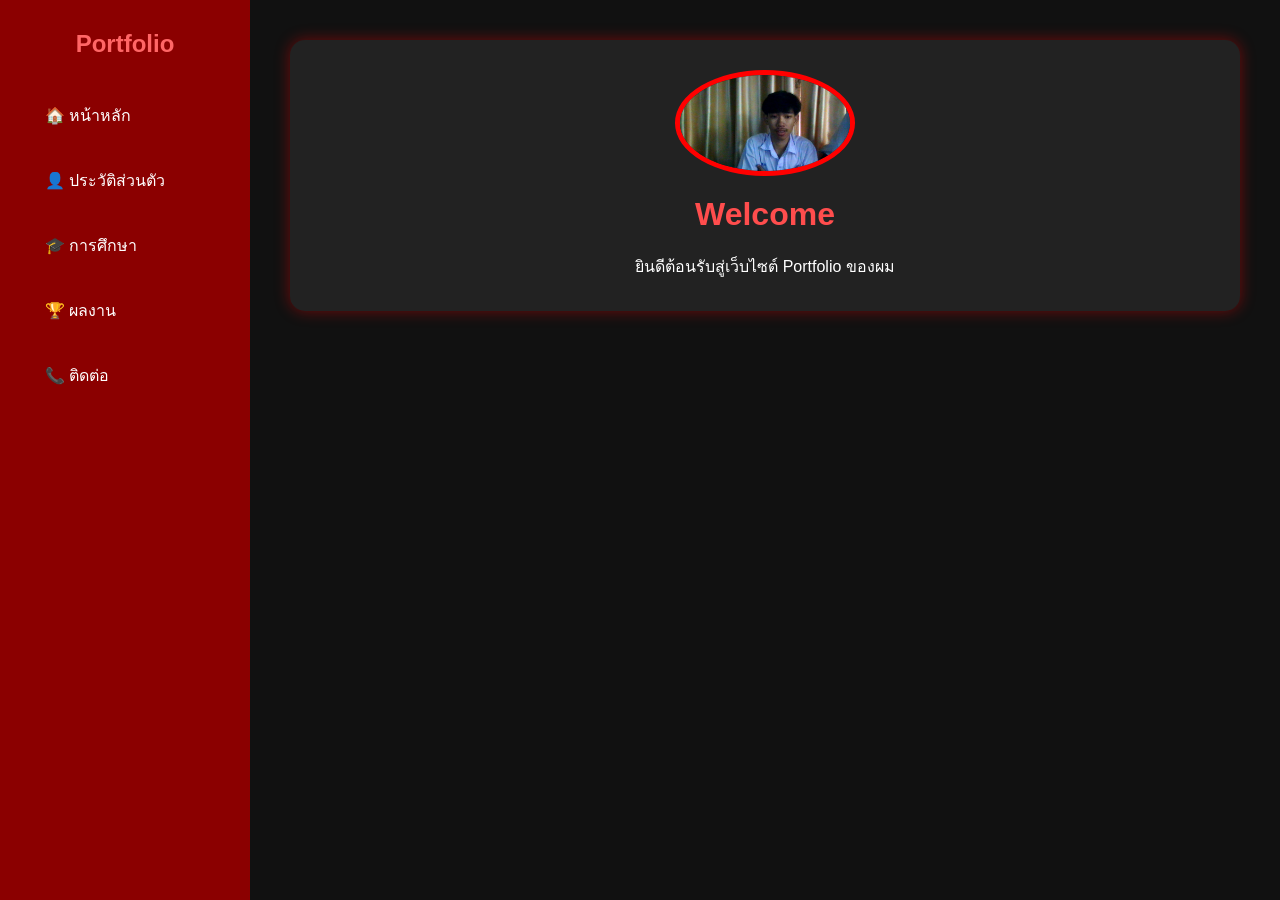
<file: index.html>
<!DOCTYPE html>
<html lang="th">
<head>
<meta charset="UTF-8">
<title>Portfolio</title>
<link rel="stylesheet" href="css/style.css">
</head>
<body>

<div class="sidebar">
<h2>Portfolio</h2>

<a href="index.html">🏠 หน้าหลัก</a>
<a href="profile.html">👤 ประวัติส่วนตัว</a>
<a href="education.html">🎓 การศึกษา</a>
<a href="activities.html">🏆 ผลงาน</a>
<a href="contact.html">📞 ติดต่อ</a>

</div>

<div class="content">

<div class="card">

<img src="images/profile.jpg">

<h1>Welcome</h1>

<p style="text-align:center;">
ยินดีต้อนรับสู่เว็บไซต์ Portfolio ของผม
</p>

</div>

</div>

</body>
</html>
</file>
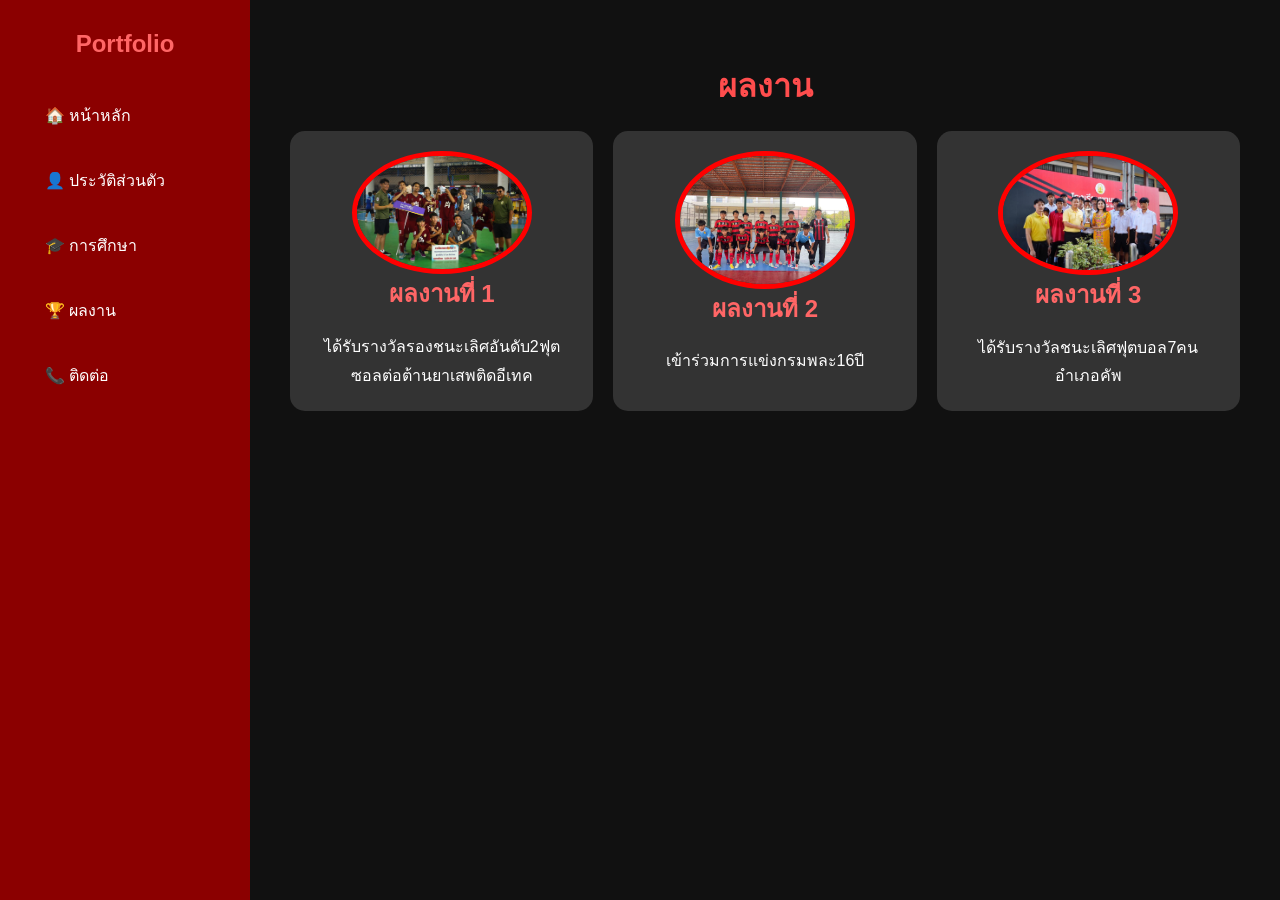
<file: activities.html>
<!DOCTYPE html>
<html lang="th">
<head>
    <meta charset="UTF-8">
    <title>ผลงาน</title>
    <link rel="stylesheet" href="css/style.css">
</head>
<body>

    <div class="sidebar">
        <h2>Portfolio</h2>

        <a href="index.html">🏠 หน้าหลัก</a>
        <a href="profile.html">👤 ประวัติส่วนตัว</a>
        <a href="education.html">🎓 การศึกษา</a>
        <a href="activities.html">🏆 ผลงาน</a>
        <a href="contact.html">📞 ติดต่อ</a>
    </div>

    <div class="content">

        <h1>ผลงาน</h1>

        <div class="gallery">

            <div class="work">
                <img src="images/1780926953309.jpg" alt="แข่งขันทักษะคอมพิวเตอร์" width="300">
                <h2>ผลงานที่ 1</h2>
                <p>ได้รับรางวัลรองชนะเลิศอันดับ2ฟุตซอลต่อต้านยาเสพติดอีเทค</p>
            </div>

            <div class="work">
                <img src="images/FB_IMG_1784274742992.jpg" alt="สร้างเว็บไซต์ Portfolio" width="300">
                <h2>ผลงานที่ 2</h2>
                <p></p>เข้าร่วมการแข่งกรมพละ16ปี</p>
            </div>

            <div class="work">
                <img src="images/FB_IMG_1776256740042.jpg" alt="กิจกรรมจิตอาสา" width="300">
                <h2>ผลงานที่ 3</h2>
                <p>ได้รับรางวัลชนะเลิศฟุตบอล7คนอำเภอคัพ</p>
            </div>

        </div>

    </div>

</body>
</html>
</file>
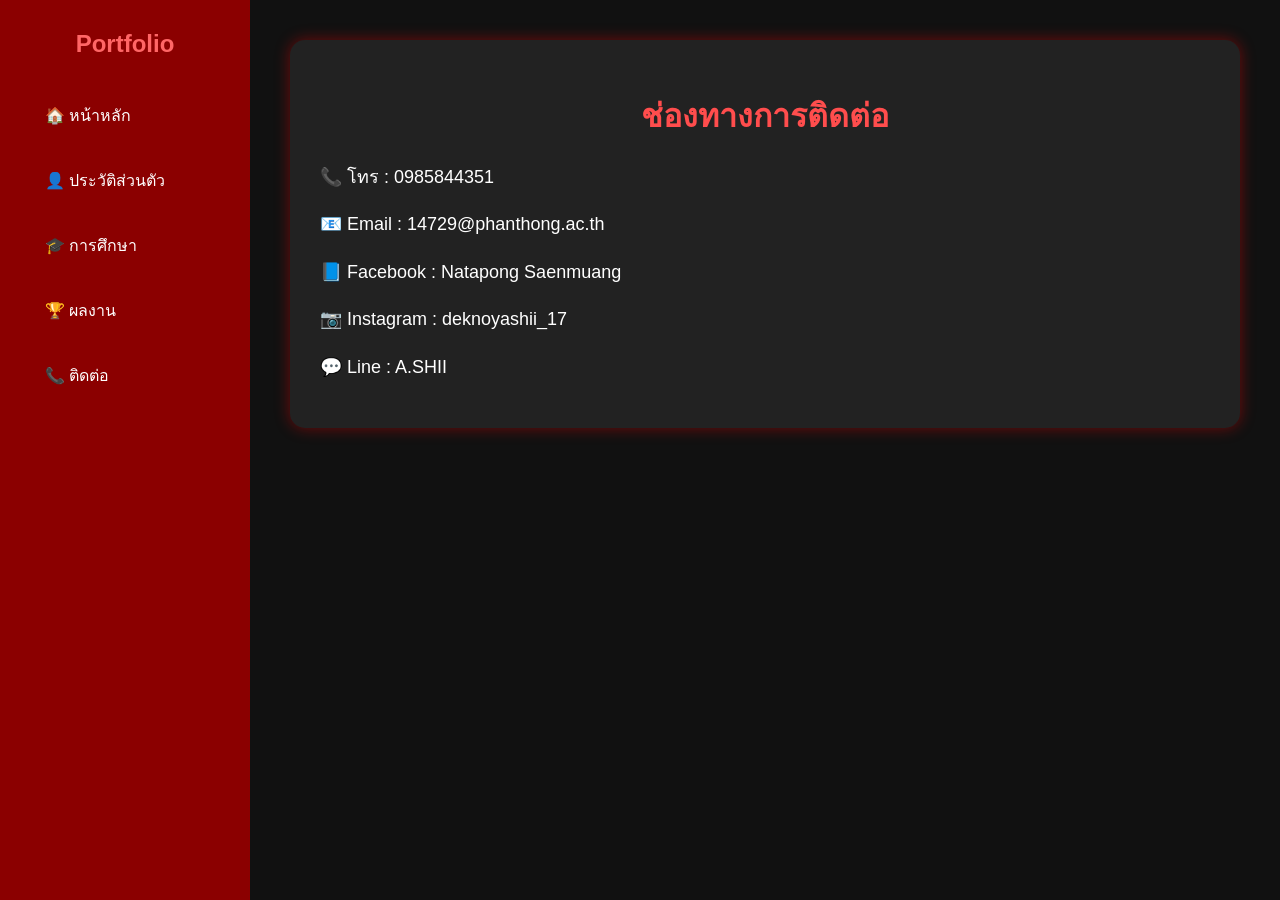
<file: contact.htm>
<!DOCTYPE html>
<html lang="th">
<head>
<meta charset="UTF-8">
<title>ติดต่อ</title>
<link rel="stylesheet" href="css/style.css">
</head>
<body>

<div class="sidebar">

<h2>Portfolio</h2>

<a href="index.html">🏠 หน้าหลัก</a>
<a href="profile.html">👤 ประวัติส่วนตัว</a>
<a href="education.html">🎓 การศึกษา</a>
<a href="activities.html">🏆 ผลงาน</a>
<a href="contact.html">📞 ติดต่อ</a>

</div>

<div class="content">

<div class="card contact">

<h1>ช่องทางการติดต่อ</h1>

<p>📞 โทร : 0985844351</p>

<p>📧 Email : 14729@phanthong.ac.th</p>

<p>📘 Facebook : Natapong Saenmuang</p>

<p>📷 Instagram : deknoyashii_17</p>

<p>💬 Line : A.SHII</p>

</div>

</div>

</body>
</html>
</file>
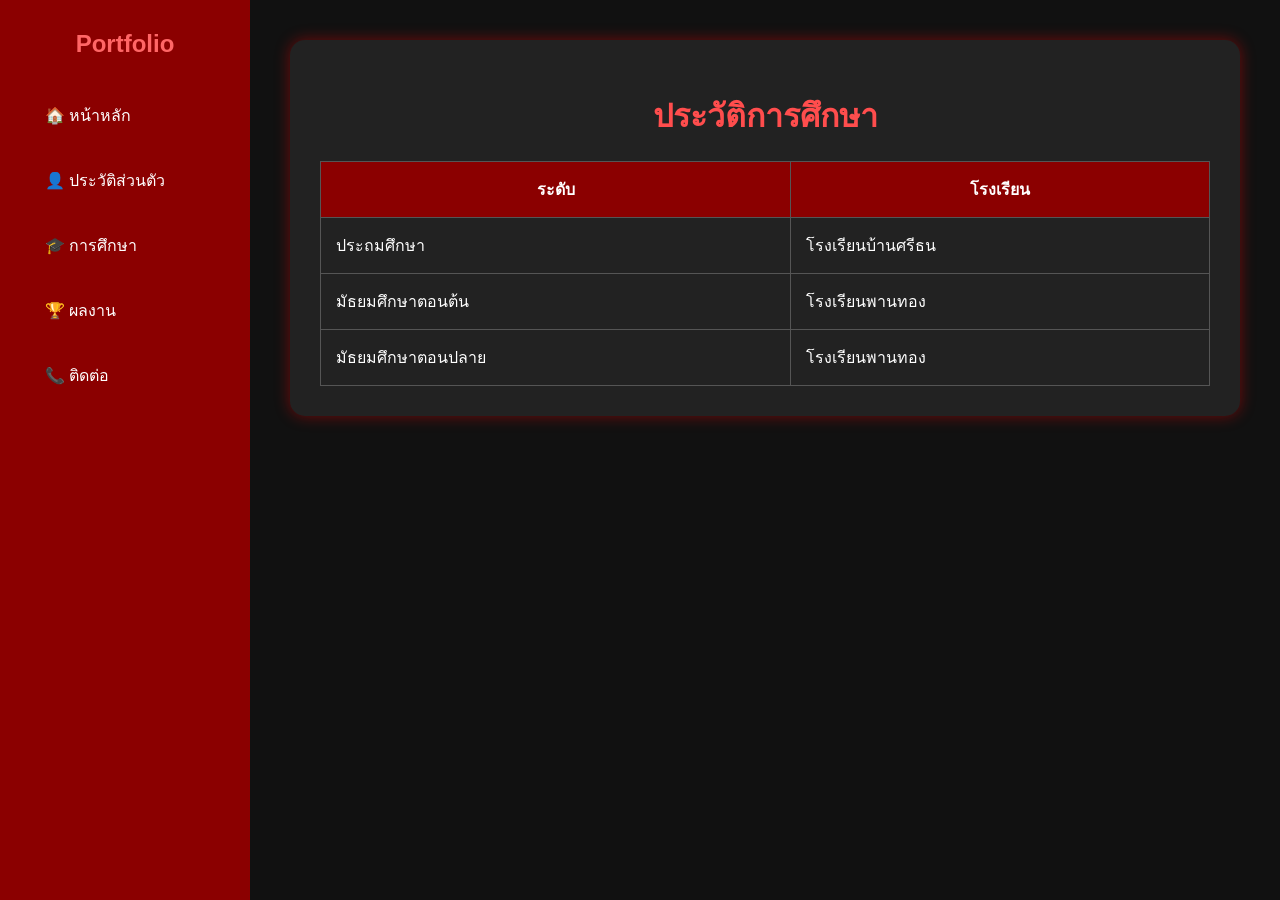
<file: education.html>
<!DOCTYPE html>
<html lang="th">
<head>
<meta charset="UTF-8">
<title>การศึกษา</title>
<link rel="stylesheet" href="css/style.css">
</head>
<body>

<div class="sidebar">

<h2>Portfolio</h2>

<a href="index.html">🏠 หน้าหลัก</a>
<a href="profile.html">👤 ประวัติส่วนตัว</a>
<a href="education.html">🎓 การศึกษา</a>
<a href="activities.html">🏆 ผลงาน</a>
<a href="contact.html">📞 ติดต่อ</a>

</div>

<div class="content">

<div class="card">

<h1>ประวัติการศึกษา</h1>

<table>

<tr>
<th>ระดับ</th>
<th>โรงเรียน</th>
</tr>

<tr>
<td>ประถมศึกษา</td>
<td>โรงเรียนบ้านศรีธน</td>
</tr>

<tr>
<td>มัธยมศึกษาตอนต้น</td>
<td>โรงเรียนพานทอง</td>
</tr>

<tr>
<td>มัธยมศึกษาตอนปลาย</td>
<td>โรงเรียนพานทอง</td>
</tr>

</table>

</div>

</div>

</body>
</html>
</file>
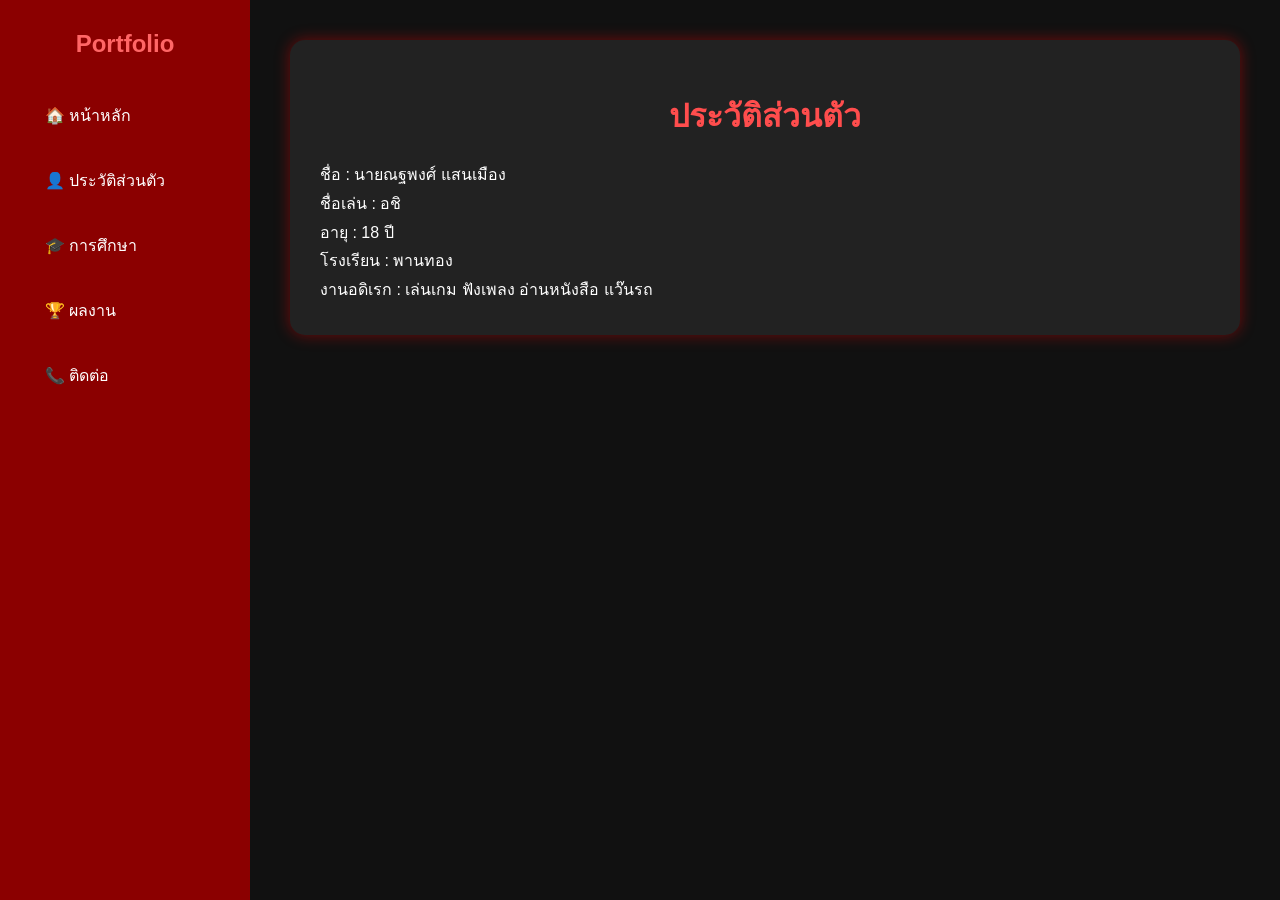
<file: profile.html>
<!DOCTYPE html>
<html lang="th">
<head>
<meta charset="UTF-8">
<title>ประวัติส่วนตัว</title>
<link rel="stylesheet" href="css/style.css">
</head>
<body>

<div class="sidebar">

<h2>Portfolio</h2>

<a href="index.html">🏠 หน้าหลัก</a>
<a href="profile.html">👤 ประวัติส่วนตัว</a>
<a href="education.html">🎓 การศึกษา</a>
<a href="activities.html">🏆 ผลงาน</a>
<a href="contact.html">📞 ติดต่อ</a>

</div>

<div class="content">

<div class="card">

<h1>ประวัติส่วนตัว</h1>

<p>ชื่อ : นายณฐพงศ์ แสนเมือง</p>

<p>ชื่อเล่น : อชิ</p>

<p>อายุ : 18 ปี</p>

<p>โรงเรียน : พานทอง</p>

<p>งานอดิเรก : เล่นเกม ฟังเพลง อ่านหนังสือ แว๊นรถ</p>

</div>

</div>

</body>
</html>
</file>
<file: css/style.css>
*{
    margin:0;
    padding:0;
    box-sizing:border-box;
    font-family:Arial,sans-serif;
}

body{
    display:flex;
    background:#111;
    color:white;
}

/* เมนูด้านซ้าย */

.sidebar{
    width:250px;
    height:100vh;
    background:#8B0000;
    position:fixed;
    left:0;
    top:0;
    padding:30px;
}

.sidebar h2{
    text-align:center;
    margin-bottom:30px;
}

.sidebar a{
    display:block;
    color:white;
    text-decoration:none;
    padding:15px;
    margin:10px 0;
    border-radius:10px;
    transition:.3s;
}

.sidebar a:hover{
    background:#ff3333;
}

.content{
    margin-left:250px;
    width:100%;
    padding:40px;
}

.card{
    background:#222;
    padding:30px;
    border-radius:15px;
    box-shadow:0 0 15px rgba(255,0,0,.4);
}

img{
    width:180px;
    border-radius:50%;
    display:block;
    margin:auto;
    border:5px solid red;
}

h1{
    color:#ff4d4d;
    text-align:center;
    margin:20px 0;
}

h2{
    color:#ff6666;
    margin-bottom:20px;
}

p,li{
    line-height:1.8;
}

table{
    width:100%;
    border-collapse:collapse;
}

table th{
    background:#8B0000;
    color:white;
}

table th,
table td{
    border:1px solid #555;
    padding:15px;
}

.gallery{
    display:grid;
    grid-template-columns:repeat(auto-fit,minmax(250px,1fr));
    gap:20px;
}

.work{
    background:#333;
    padding:20px;
    border-radius:15px;
    text-align:center;
}

.contact p{
    font-size:18px;
    margin:15px 0;
}
</file>
